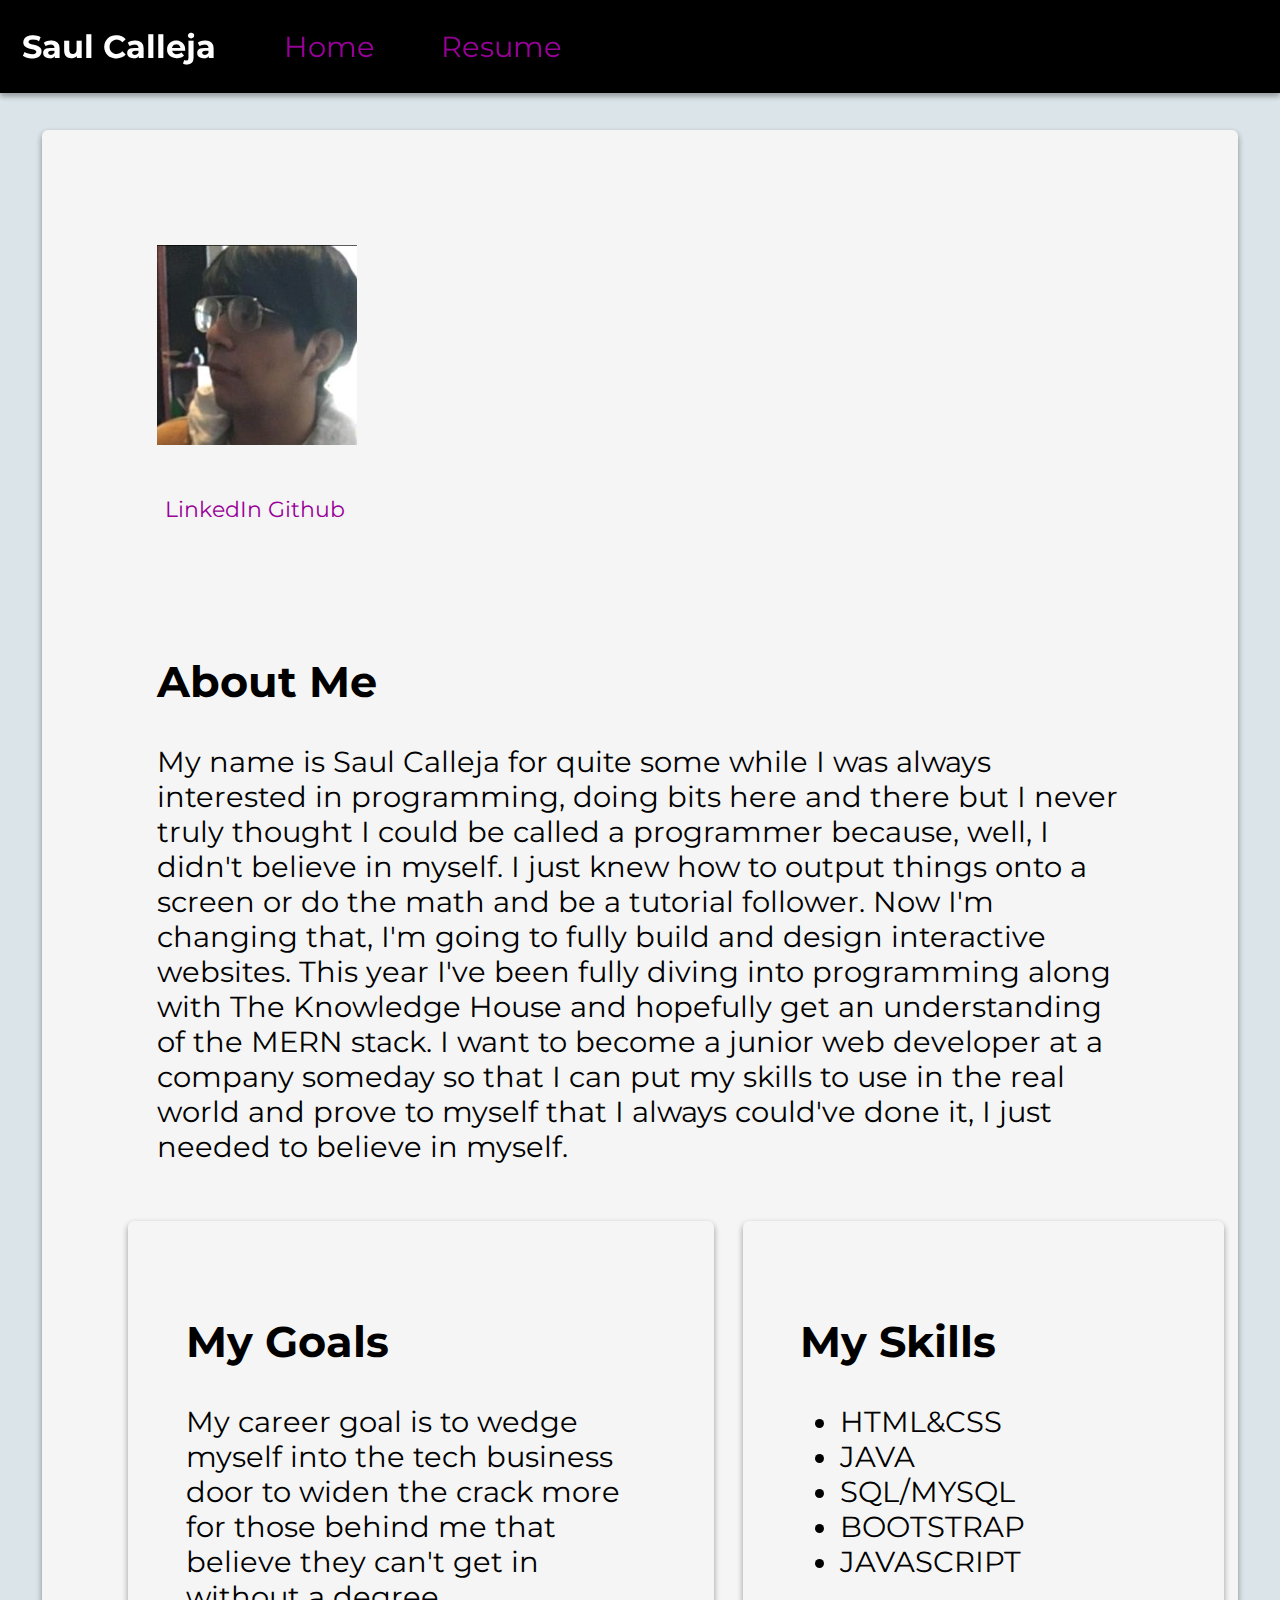
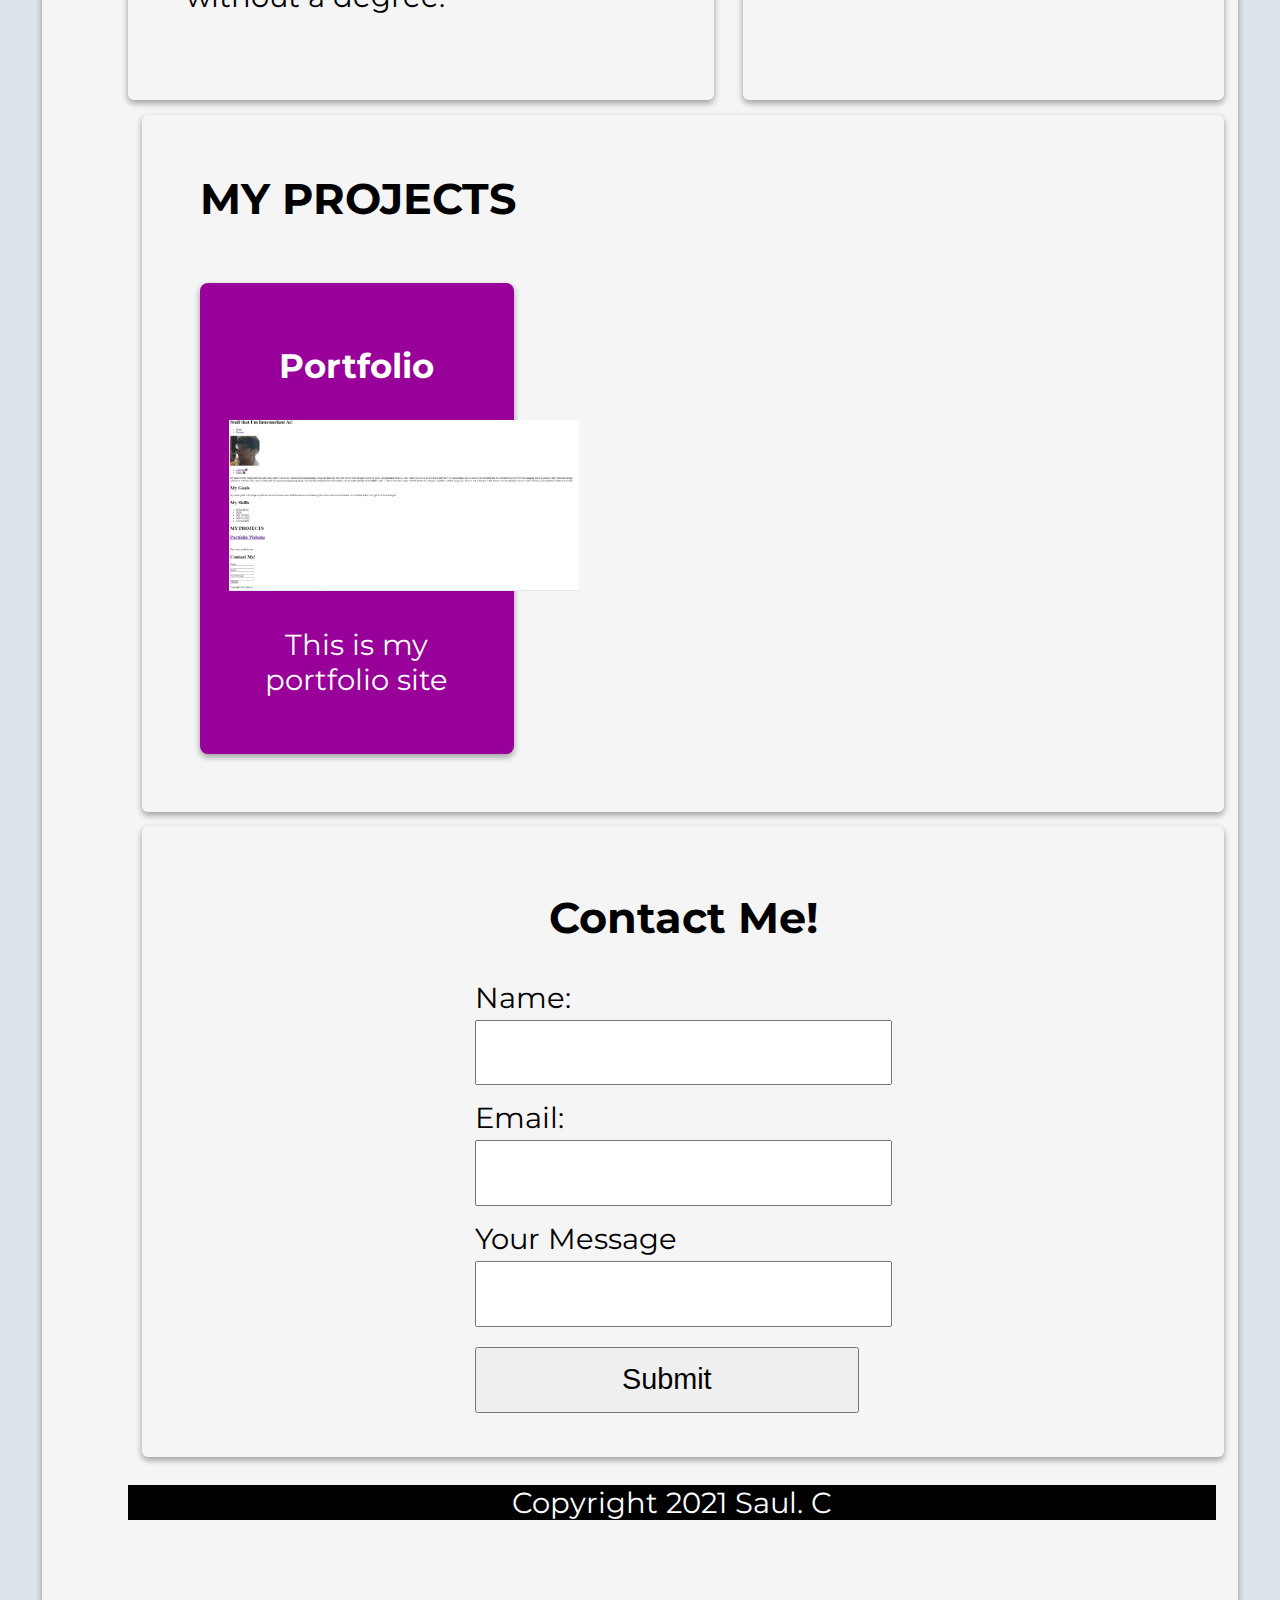
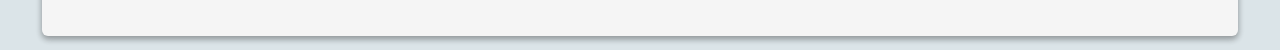
<file: Module_4_CSS/index.html>
<!DOCTYPE html>
<html lang="en" dir="ltr">
  <head>
    <meta charset="utf-8">
    <title> Saul Calleja's Portfolio</title>

    <!-- Font Awesome link -->
    <link rel="stylesheet" href="https://cdnjs.cloudflare.com/ajax/libs/font-awesome/5.15.3/css/all.min.css" integrity="sha512-iBBXm8fW90+nuLcSKlbmrPcLa0OT92xO1BIsZ+ywDWZCvqsWgccV3gFoRBv0z+8dLJgyAHIhR35VZc2oM/gI1w==" crossorigin="anonymous" referrerpolicy="no-referrer" />

    <!-- Custom Style Sheet -->
    <link rel="stylesheet" href="CSS/style.css">

    <!-- Google Fonts -->
    <link rel="preconnect" href="https://fonts.googleapis.com">
    <link rel="preconnect" href="https://fonts.gstatic.com" crossorigin>
    <link href="https://fonts.googleapis.com/css2?family=Lato&family=Montserrat&family=Roboto&display=swap" rel="stylesheet">

  </head>
  <body>
    <div class="banner">
      <div class="title">
        <h2>Saul Calleja</h2>
      </div>
      <div class="nav">
        <ul>

              <li> <a href="index.html"> Home     </a></li>
              <li> <a href="resume.html"> Resume  </a></li>

        </ul>

      </div>

    </div>

    <div class="about-me">
      <div class="profile">
        <div class="profile-pic">
                <img src="images\saul_profile_picture.jpg" width="200px">
        </div>
        <div class="social-media">
                <ul>

                  <li><a href="https://www.linkedin.com/in/saul-calleja-4733971b2"> LinkedIn </a> <i class="fab fa-linkedin"></i> </li>
                  <li><a href="https://github.com/Saul-RobotPenguin"> Github</a> <i class="fab fa-github-square"></i></li>

                </ul>
        </div>

      </div>
      <div class="about-me-text">
        <h2>About Me</h2>
        <p>
          My name is Saul Calleja for quite some while I was always interested in programming, doing bits here and there but I never truly thought I could be called a programmer because, well, I didn't believe in myself. I just knew how to output things onto a screen or do the math and be a tutorial follower. Now I'm changing that, I'm going to fully build and design interactive websites. This year I've been fully diving into programming along with The Knowledge House and hopefully get an understanding of the MERN stack. I want to become a junior web developer at a company someday so that I can put my skills to use in the real world and prove to myself that I always could've done it, I just needed to believe in myself.
        </p>
      </div>

      <div class="career">
        <div class="goals">
              <h2>My Goals</h2>
              <p>My career goal is to wedge myself into the tech business door to widen the crack more for those behind me
              that believe they can't get in without a degree. </p>
        </div>
        <div class="skills">
          <h2>My Skills</h2>
          <ul>
            <li>HTML&CSS</li>
            <li>JAVA</li>
            <li>SQL/MYSQL</li>
            <li>BOOTSTRAP</li>
            <li>JAVASCRIPT</li>

          </ul>

        </div>

      </div>

    <div class="projects">
      <h2>MY PROJECTS</h2>
      <div class="project">
        <a href="index.html"> <h3>Portfolio</h3> </a>
        <img src="images\Screenshot_of_portfolio.png" width="350px" alt="">
        <p>This is my portfolio site</p>
      </div>
    </div>
    <div class="contact-form">
      <h2>Contact Me!</h2>
      <form class="contact">

        <label for="name">Name:</label> <br>
        <input type="text" name="name" value=""> <br>
        <label for="email">Email:</label> <br>
        <input type="text" name="email"> <br>
        <label for="message">Your Message</label> <br>
        <input type="text" name="message"> <br>
        <input type="submit" name="Contact">

      </form>

    </div>

    <!-- Footer -->
    <div class="footer">
      <p>Copyright 2021 Saul. C </p>
    </div>
    </div>

  </body>
</html>
</file>
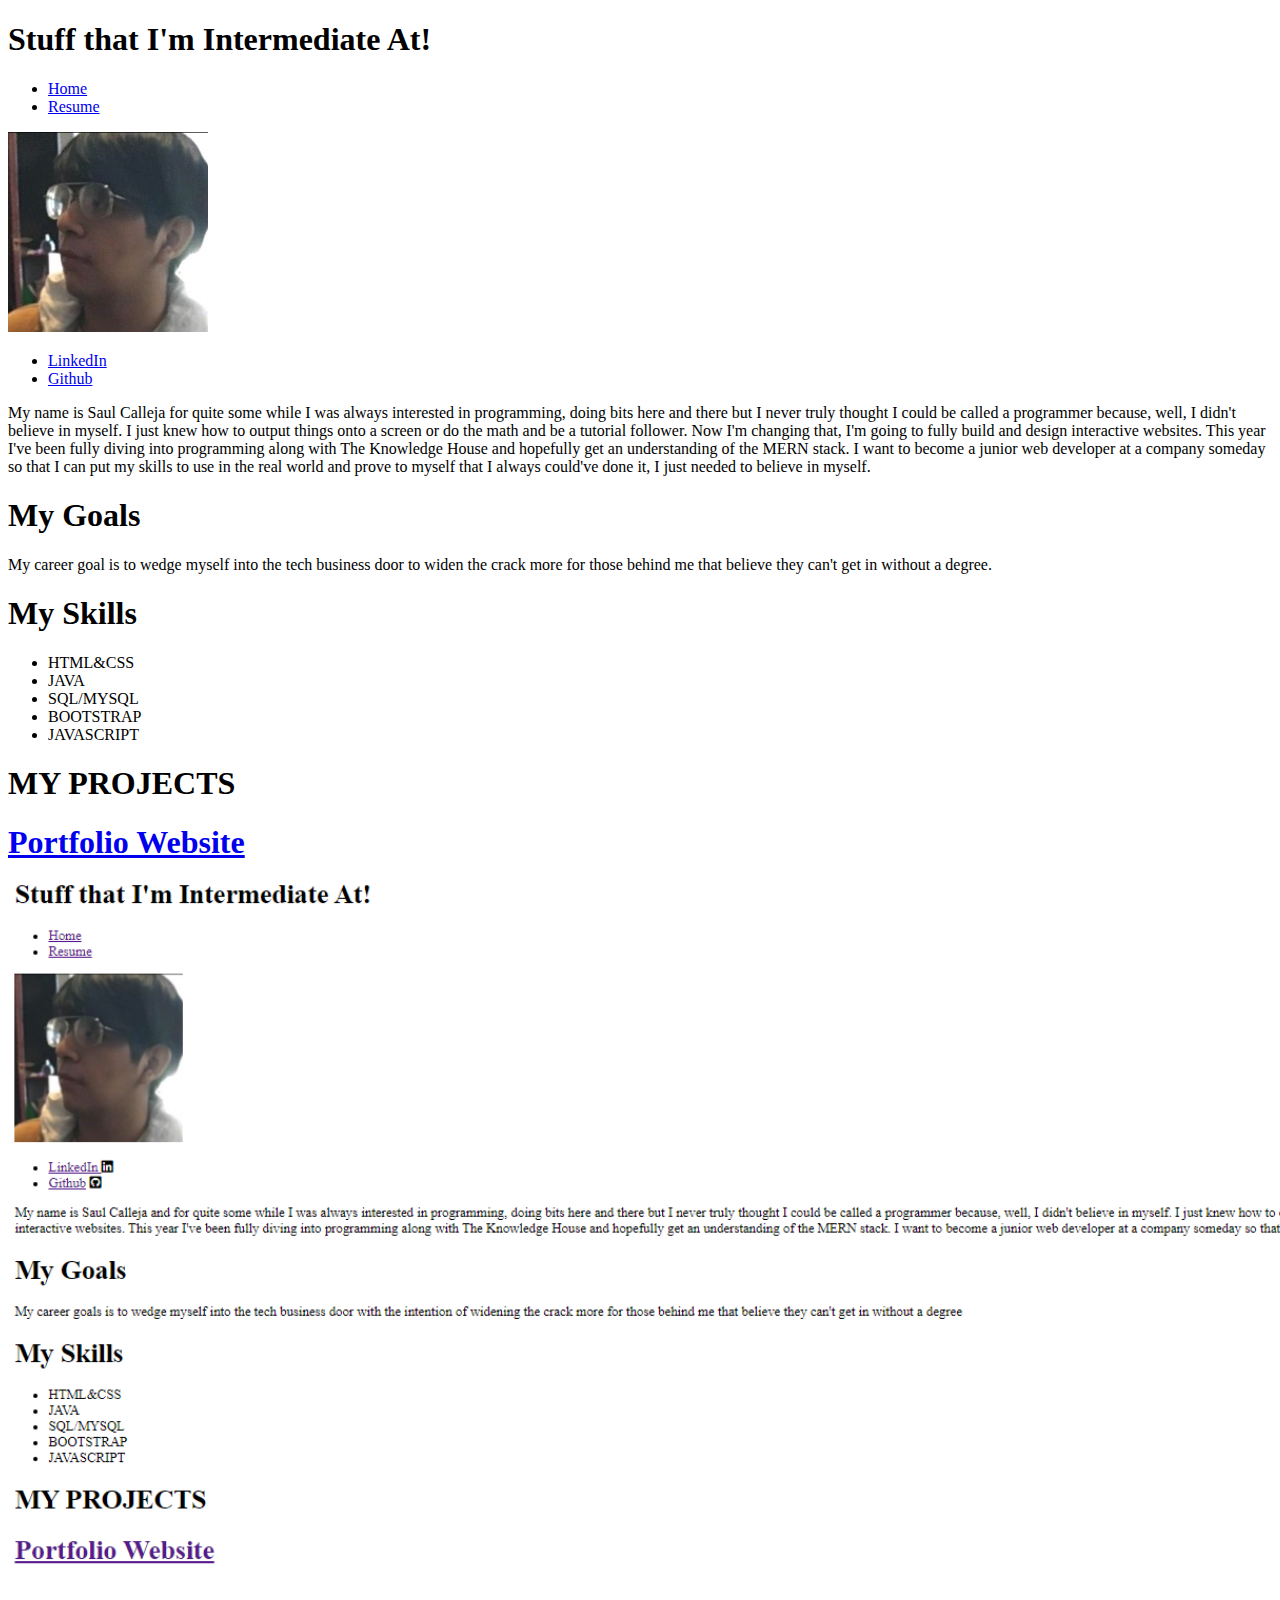
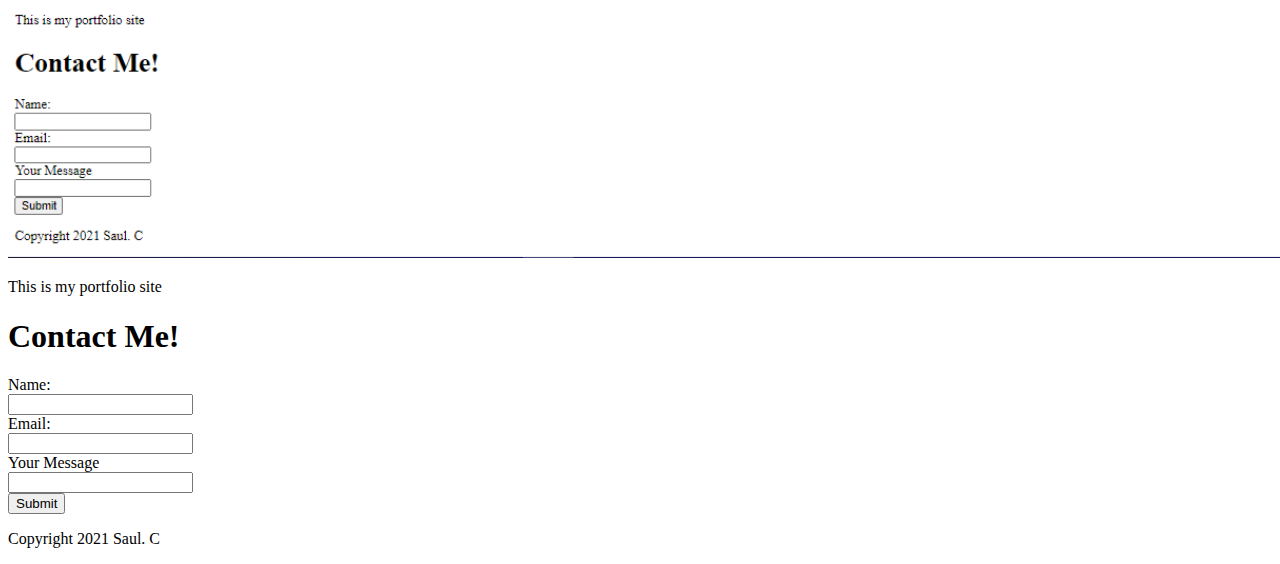
<file: Module_3_HTML/Portfolio/index.html>
<!DOCTYPE html>
<html lang="en" dir="ltr">
  <head>
    <meta charset="utf-8">
    <title> Saul Calleja's Portfolio</title>

    <!-- Font Awesome link -->
    <link rel="stylesheet" href="https://cdnjs.cloudflare.com/ajax/libs/font-awesome/5.15.3/css/all.min.css" integrity="sha512-iBBXm8fW90+nuLcSKlbmrPcLa0OT92xO1BIsZ+ywDWZCvqsWgccV3gFoRBv0z+8dLJgyAHIhR35VZc2oM/gI1w==" crossorigin="anonymous" referrerpolicy="no-referrer" />

  </head>
  <body>
    <div class="banner">
      <div class="title">
        <h1>Stuff that I'm Intermediate At!</h1>
      </div>
      <div class="nav">
        <ul>

              <li> <a href="index.html"> Home     </a></li>
              <li> <a href="resume.html"> Resume  </a></li>

        </ul>

      </div>

    </div>

    <div class="about-me">
      <div class="profile">
        <div class="profile-pic">
                <img src="images\saul_profile_picture.jpg" width="200px">
        </div>
        <div class="social-media">
                <ul>

                  <li><a href="https://www.linkedin.com/in/saul-calleja-4733971b2"> LinkedIn </a> <i class="fab fa-linkedin"></i> </li>
                  <li><a href="https://github.com/Saul-RobotPenguin"> Github</a> <i class="fab fa-github-square"></i></li>

                </ul>
        </div>

      </div>
      <div class="about-me-text">
        <p>
          My name is Saul Calleja for quite some while I was always interested in programming, doing bits here and there but I never truly thought I could be called a programmer because, well, I didn't believe in myself. I just knew how to output things onto a screen or do the math and be a tutorial follower. Now I'm changing that, I'm going to fully build and design interactive websites. This year I've been fully diving into programming along with The Knowledge House and hopefully get an understanding of the MERN stack. I want to become a junior web developer at a company someday so that I can put my skills to use in the real world and prove to myself that I always could've done it, I just needed to believe in myself.
        </p>
      </div>

      <div class="career">
        <div class="goals">
              <h1>My Goals</h1>
              <p>My career goal is to wedge myself into the tech business door to widen the crack more for those behind me
              that believe they can't get in without a degree. </p>
        </div>
        <div class="skills">
          <h1>My Skills</h1>
          <ul>
            <li>HTML&CSS</li>
            <li>JAVA</li>
            <li>SQL/MYSQL</li>
            <li>BOOTSTRAP</li>
            <li>JAVASCRIPT</li>

          </ul>

        </div>

      </div>

    <div class="projects">
      <h1>MY PROJECTS</h1>
      <div class="project">
        <a href="index.html"><h1>Portfolio Website</h1></a>
        <img src="images\Screenshot_of_portfolio.png" width="2000px" alt="">
        <p>This is my portfolio site</p>
      </div>
    </div>
    <div class="contact-form">
      <h1>Contact Me!</h1>
      <form class="contact">

        <label for="name">Name:</label> <br>
        <input type="text" name="name" value=""> <br>
        <label for="email">Email:</label> <br>
        <input type="text" name="email"> <br>
        <label for="message">Your Message</label> <br>
        <input type="text" name="message"> <br>
        <input type="submit" name="Contact">

      </form>

    </div>

    <!-- Footer -->
    <div class="footer">
      <p>Copyright 2021 Saul. C </p>
    </div>
    </div>

  </body>
</html>
</file>
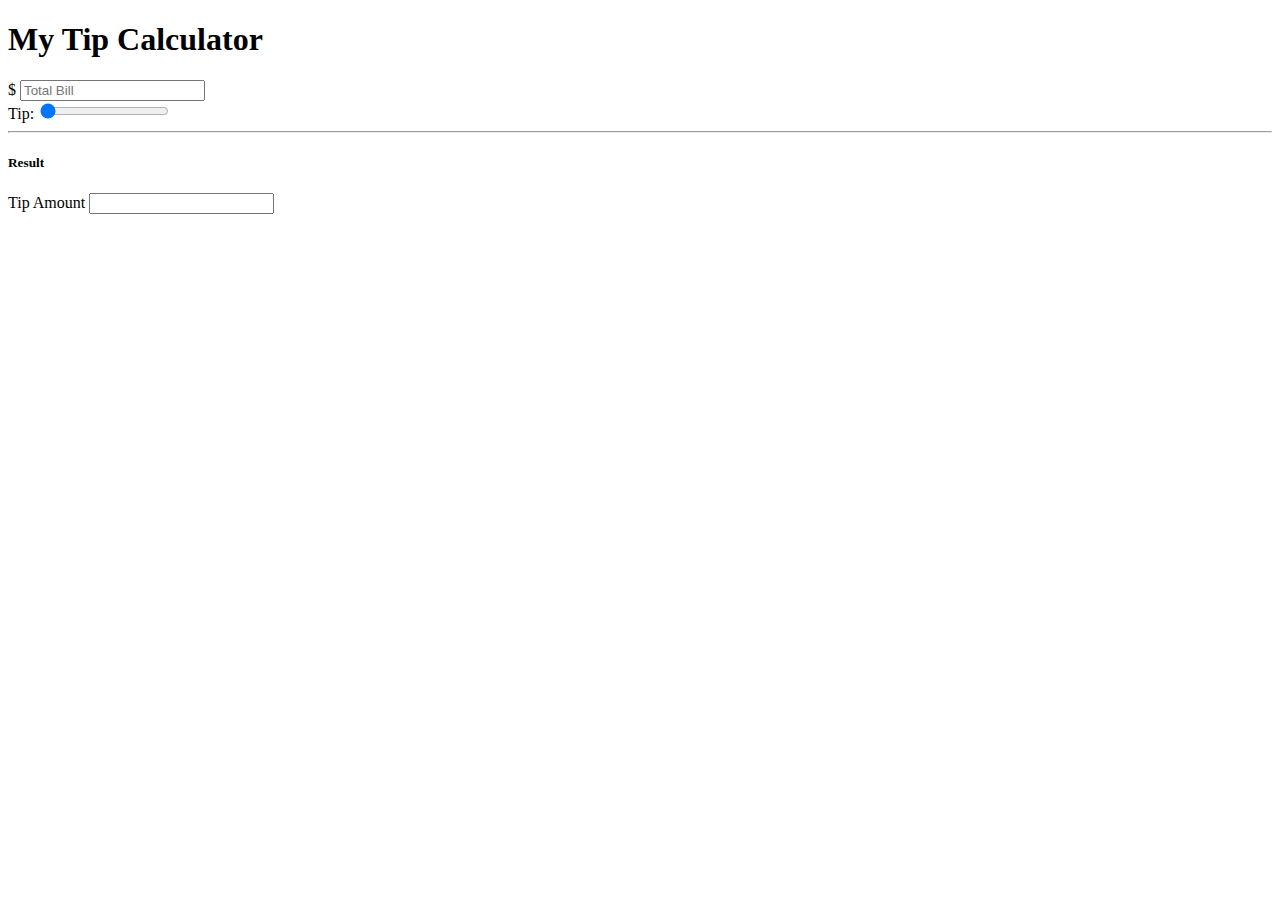
<file: Module_6_Programming2/projects/Calculator/index.html>
<!DOCTYPE html>
<html lang="en" dir="ltr">
  <head>
    <meta charset="utf-8">
    <meta name="viewport" content="width=device-width, intial-scale=1, shrink-to-fit=no">
    <title>My Tip Calculator</title>

  <!-- Bootstrap CSS -->
  <link rel="stylesheet" href="https://maxcdn.bootstrapcdn.com/bootstrap/4.0.0-beta.2/css/bootstrap.min.css" integrity="sha384-PsH8R72JQ3SOdhVi3uxftmaW6Vc51MKb0q5P2rRUpPvrszuE4W1povHYgTpBfshb" crossorigin="anonymous">
  </head>

  <!-- Stylesheet -->
  <script src="style.css" charset="utf-8"></script>

  <body class="bg-dark">
<div class="container">
  <div class="row">
    <div class="col-md-6 mx-auto">
      <div class="card card-body text-center mt-5">
        <h1 class=" heading display-5 pb-3">My Tip Calculator</h1>
        <form id="tip-form">
          <div class="form-group">
            <div class="input-group">
              <span class="input-group-addon">$</span>
              <input type="number" class="form-control" id="billTotal" placeholder="Total Bill">
            </div>
          </div>

          <div class="form-group tipPresent">
            <div class="input-group">
              <label for="">Tip: </label>


              <input type="range" class="form-control" id="tipInput" value="0">
              <span class="input-group-addon" id="tipOutput"></span>
            </div>
          </div>
        </form>

        <hr>

        <!-- Calculating the Result -->
        <div id="results" class="pt-4">
          <h5>Result</h5>
          <div class="form-group">
            <div class="input-group">
              <span class="input-group-addon">Tip Amount</span>
              <input type="number" class="form-control" id="tipAmount" disabaled>
            </div>
          </div>


        </div>
      </div>

    </div>

  </div>
</div>



<!-- Optional JavaScript -->
    <!-- jQuery first, then Popper.js, then Bootstrap JS -->
    <script src="https://code.jquery.com/jquery-3.2.1.slim.min.js" integrity="sha384-KJ3o2DKtIkvYIK3UENzmM7KCkRr/rE9/Qpg6aAZGJwFDMVNA/GpGFF93hXpG5KkN" crossorigin="anonymous"></script>
    <script src="https://cdnjs.cloudflare.com/ajax/libs/popper.js/1.12.3/umd/popper.min.js" integrity="sha384-vFJXuSJphROIrBnz7yo7oB41mKfc8JzQZiCq4NCceLEaO4IHwicKwpJf9c9IpFgh" crossorigin="anonymous"></script>
    <script src="https://maxcdn.bootstrapcdn.com/bootstrap/4.0.0-beta.2/js/bootstrap.min.js" integrity="sha384-alpBpkh1PFOepccYVYDB4do5UnbKysX5WZXm3XxPqe5iKTfUKjNkCk9SaVuEZflJ" crossorigin="anonymous"></script>

    <!-- JavaScript file -->
    <script type="text/javascript" src="script.js">

    </script>
  </body>
</html>
</file>
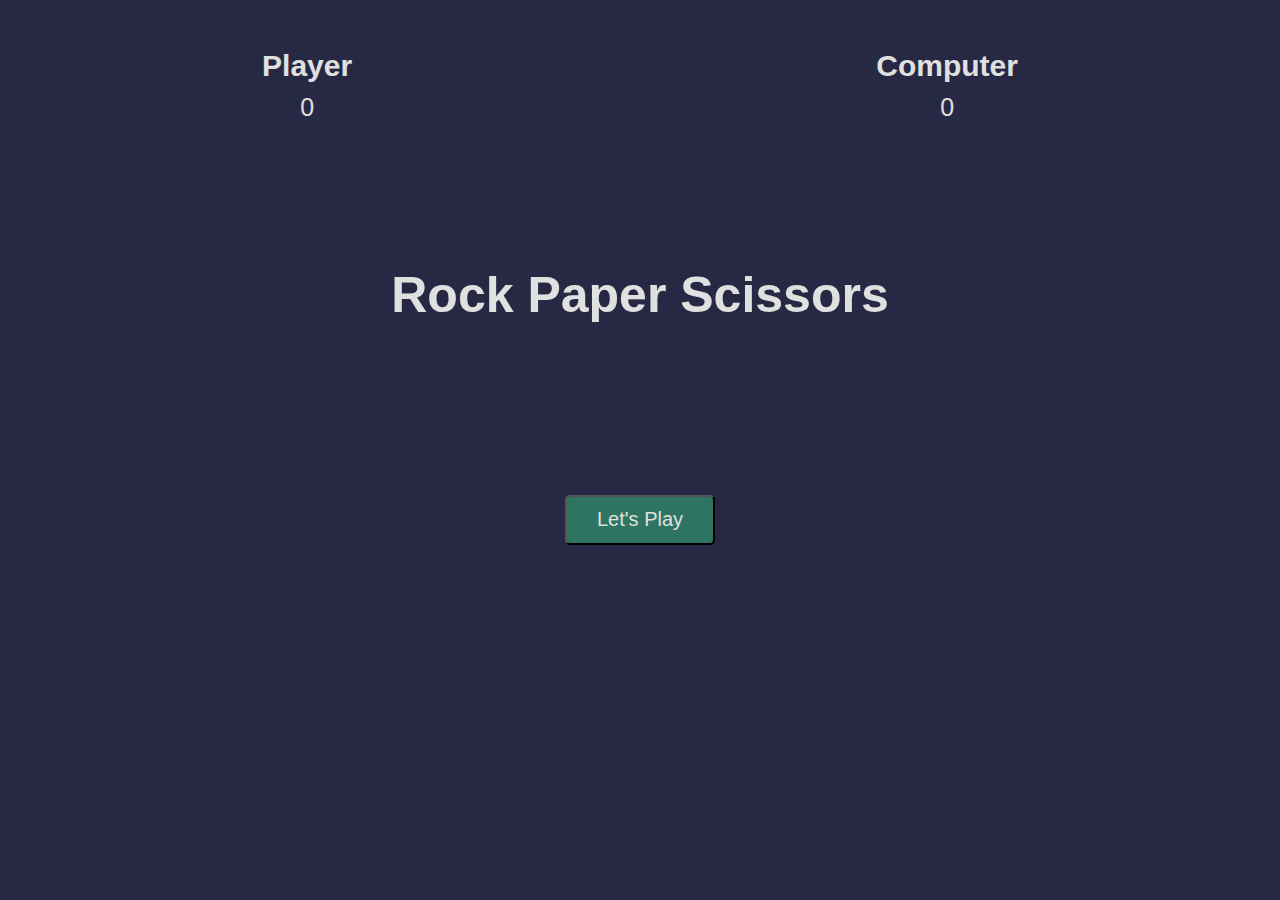
<file: Module_6_Programming2/projects/Rock Paper And Scissors/index.html>
<!DOCTYPE html>
<html lang="en" dir="ltr">
  <head>
    <meta charset="utf-8">
    <meta name="viewport" content="width=device-width, initial-scale=1.0">
    <meta http-equiv="X-UA-Compatible" content="ie=edge">
    <link rel="stylesheet" href="style.css">
    <title>Rock Paper and Scissors</title>
  </head>
  <body>
  <section class="game">
    <div class="score">
      <div class="player-score">
        <h2>Player</h2>
        <p>0</p>
      </div>
      <div class="computer-score">
        <h2>Computer</h2>
        <p>0</p>
      </div>
    </div>


    <div class="intro">
      <h1>Rock Paper Scissors</h1>
      <button>Let's Play</button>
    </div>

    <div class="match fadeOut">
      <h2 class="winner">Choose an option</h2>
      <div class="hands">
       <img class="player-hand" src="rock.png"/>
       <img class="computer-hand" src="rock.png"/>
      </div>

      <div class="options">
        <button  class="rock">rock</button>
        <button  class="paper">paper</button>
        <button  class="scissors">scissors</button>
      </div>

    </div>
  </section>
  <script  src="script.js"></script>

  </body>
</html>
</file>
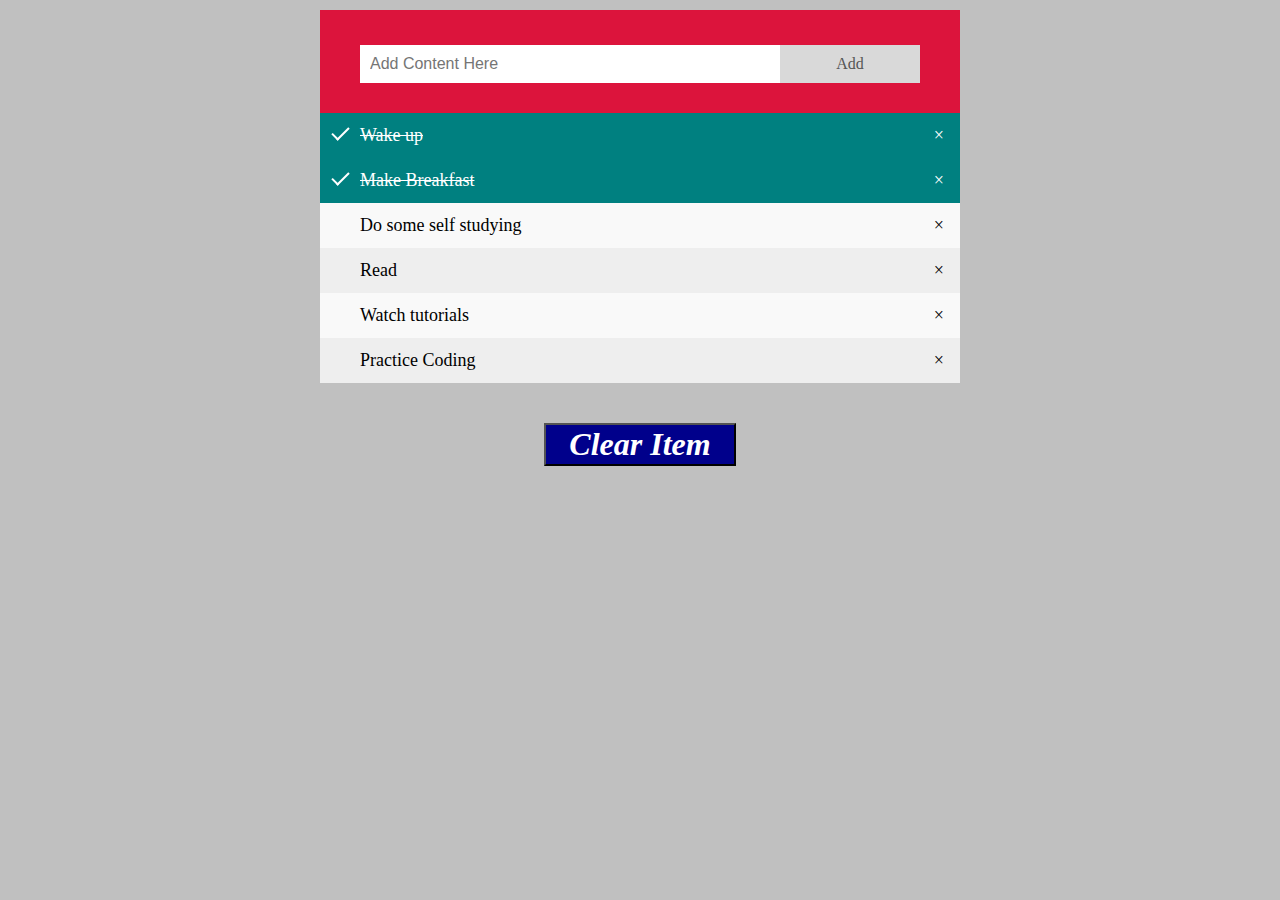
<file: Module_6_Programming2/projects/To Do List/index.html>
<!DOCTYPE html>
<html lang="en" dir="ltr">
  <head>
    <meta charset="utf-8">
    <title>To Do List</title>
    <link rel="stylesheet" href="style.css">
  </head>
  <body>
    <div class="header">
      <h2 style="margin:5px"> </h2>
      <input type="text" id="myInput" placeholder="Add Content Here">
      <span onclick="newElement()" class="addBtn">Add</span>
    </div>

    <ul id="myUL">
      <li class="checked">Wake up</li>
      <li class="checked">Make Breakfast</li>
      <li> Do some self studying</li>
      <li>Read</li>
      <li>Watch tutorials</li>
      <li>Practice Coding</li>
    </ul>

    <button type="button" id="clear-list" onclick="removeAll()">Clear Item</button>

    <script type="text/javascript" src="script.js"></script>



  </body>
</html>
</file>
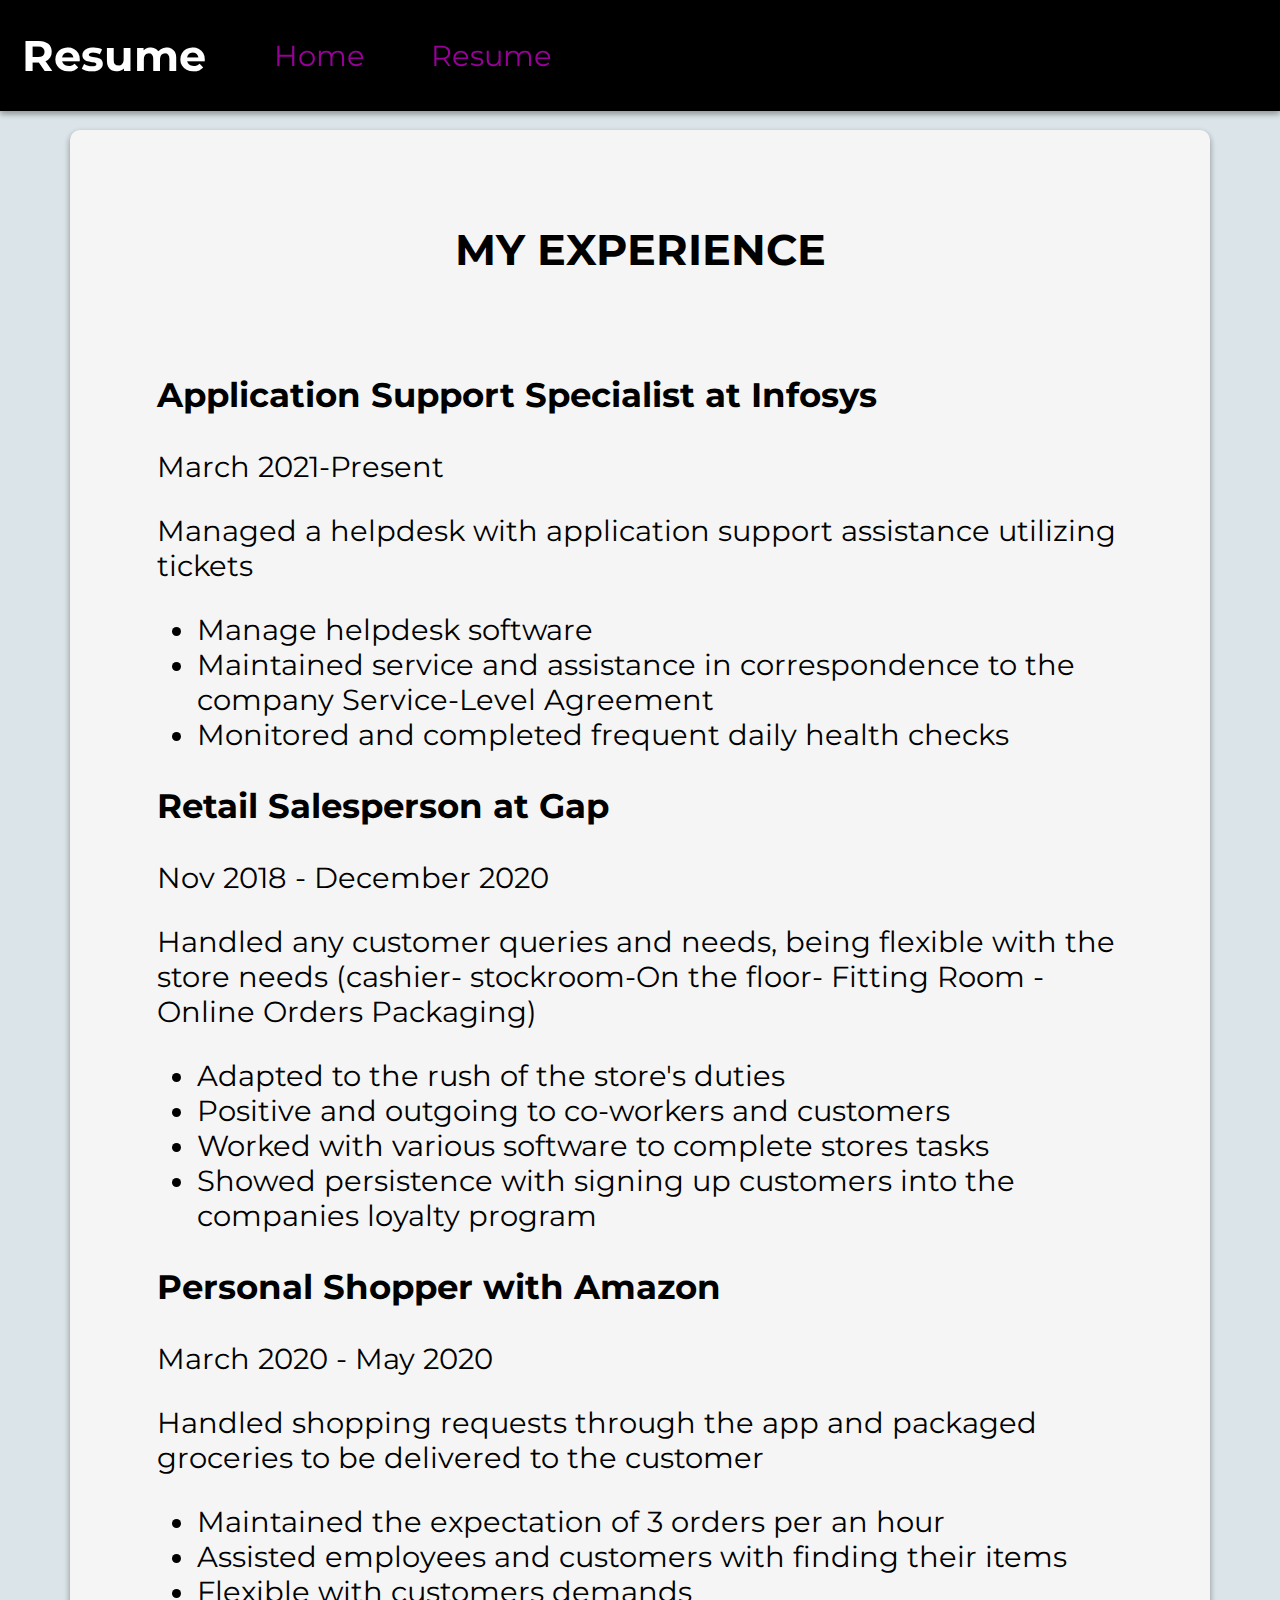
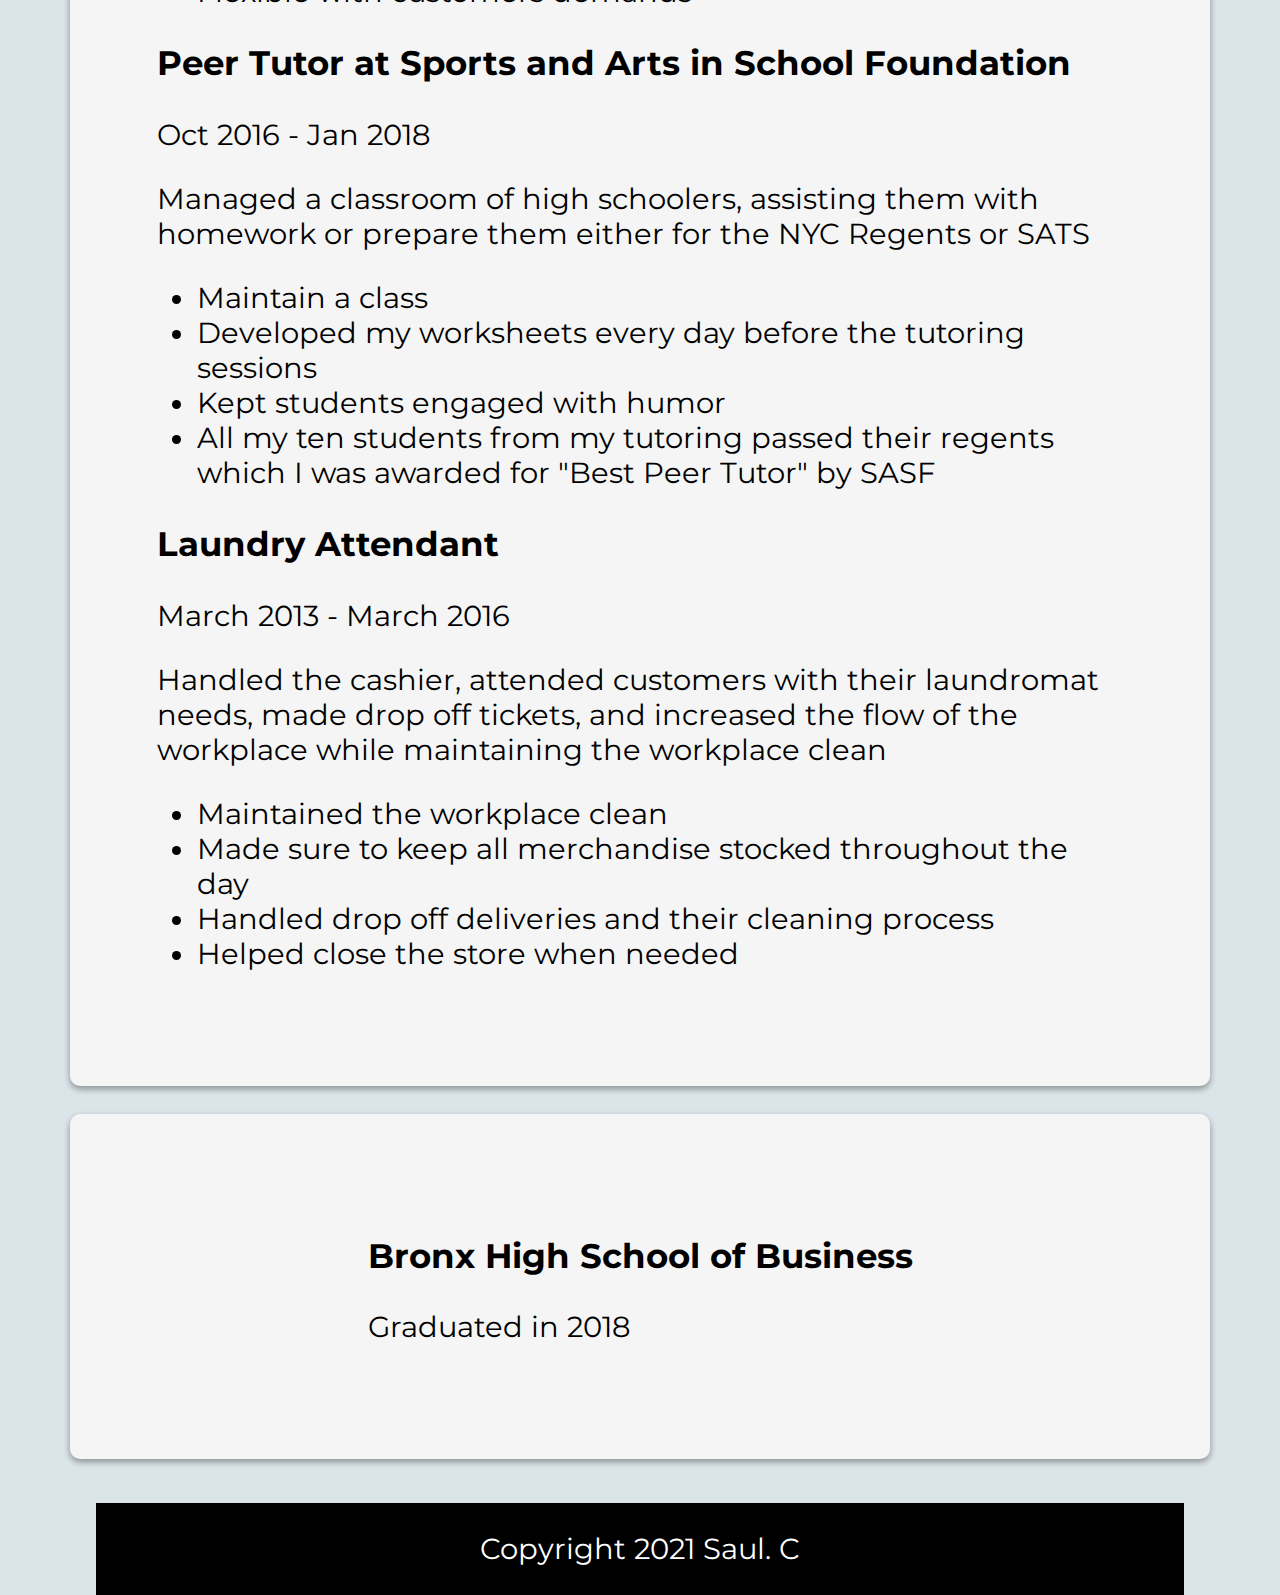
<file: Module_4_CSS/resume.html>
<!DOCTYPE html>
<html lang="en" dir="ltr">
  <head>
    <meta charset="utf-8">
    <title>Saul's Resume</title>

    <!-- Font Awesome link -->
    <link rel="stylesheet" href="https://cdnjs.cloudflare.com/ajax/libs/font-awesome/5.15.3/css/all.min.css" integrity="sha512-iBBXm8fW90+nuLcSKlbmrPcLa0OT92xO1BIsZ+ywDWZCvqsWgccV3gFoRBv0z+8dLJgyAHIhR35VZc2oM/gI1w==" crossorigin="anonymous" referrerpolicy="no-referrer" />

    <!-- Custom Style Sheet -->
    <link rel="stylesheet" href="CSS/style.css">

    <!-- Google Fonts -->
    <link rel="preconnect" href="https://fonts.googleapis.com">
    <link rel="preconnect" href="https://fonts.gstatic.com" crossorigin>
    <link href="https://fonts.googleapis.com/css2?family=Lato&family=Montserrat&family=Roboto&display=swap" rel="stylesheet">


  </head>
  <body>
    <div class="banner">
      <div class="title">
        <h1>Resume</h1>
      </div>
      <div class="nav">
        <ul>

              <li> <a href="index.html"> Home     </a></li>
              <li> <a href="resume.html"> Resume  </a></li>

        </ul>

      </div>
    </div>

    <div class="jobs">
    <h2>MY EXPERIENCE</h2>
    <div class="job">
      <h3>Application Support Specialist at Infosys</h3>
      <p class="date"> March 2021-Present</p>
      <p class="desc">Managed a helpdesk with application support assistance utilizing tickets</p>
      <ul class="duties">
        <li>Manage helpdesk software</li>
        <li>Maintained service and assistance in correspondence to the company Service-Level Agreement</li>
        <li>Monitored and completed frequent daily health checks</li>
      </ul>

      <h3>Retail Salesperson at Gap</h3>
      <p class="date"> Nov 2018 - December 2020</p>
      <p class="desc">Handled any customer queries and needs, being flexible with the store needs (cashier- stockroom-On the floor- Fitting Room - Online Orders Packaging)</p>
      <ul class="duties">
        <li>Adapted to the rush of the store's duties</li>
        <li>Positive and outgoing to co-workers and customers</li>
        <li>Worked with various software to complete stores tasks</li>
        <li>Showed persistence with signing up customers into the companies loyalty program</li>
      </ul>


      <h3>Personal Shopper with Amazon</h3>
      <p class="date"> March 2020 - May 2020</p>
      <p class="desc">Handled shopping requests through the app and packaged groceries to be delivered to the customer</p>
      <ul class="duties">
        <li>Maintained the expectation of 3 orders per an hour</li>
        <li>Assisted employees and customers with finding their items</li>
        <li>Flexible with customers demands</li>
      </ul>


      <h3>Peer Tutor at Sports and Arts in School Foundation</h3>
      <p class="date"> Oct 2016 - Jan 2018</p>
      <p class="desc">Managed a classroom of high schoolers, assisting them with homework or prepare them either for the NYC Regents or SATS</p>
      <ul class="duties">
        <li>Maintain a class</li>
        <li>Developed my worksheets every day before the tutoring sessions</li>
        <li> Kept students engaged with humor</li>
        <li>All my ten students from my tutoring passed their regents which I was awarded for "Best Peer Tutor" by SASF</li>

      </ul>

      <h3>Laundry Attendant</h3>
      <p class="date"> March 2013 - March 2016</p>
      <p class="desc">Handled the cashier, attended customers with their laundromat needs, made drop off tickets, and increased the flow of the workplace
      while maintaining the workplace clean</p>
      <ul class="duties">
        <li>Maintained the workplace clean</li>
        <li>Made sure to keep all merchandise stocked throughout the day</li>
        <li>Handled drop off deliveries and their cleaning process</li>
        <li>Helped close the store when needed</li>
      </ul>

    </div>
    </div>



    <div class="education">
      <div class="educations">
        <h3>Bronx High School of Business</h3>
        <p>Graduated in 2018</p>
      </div>



    </div>

    <!-- Footer -->
    <div class="footer">
      <p>Copyright 2021 Saul. C </p>
    </div>

  </body>
</html>
</file>
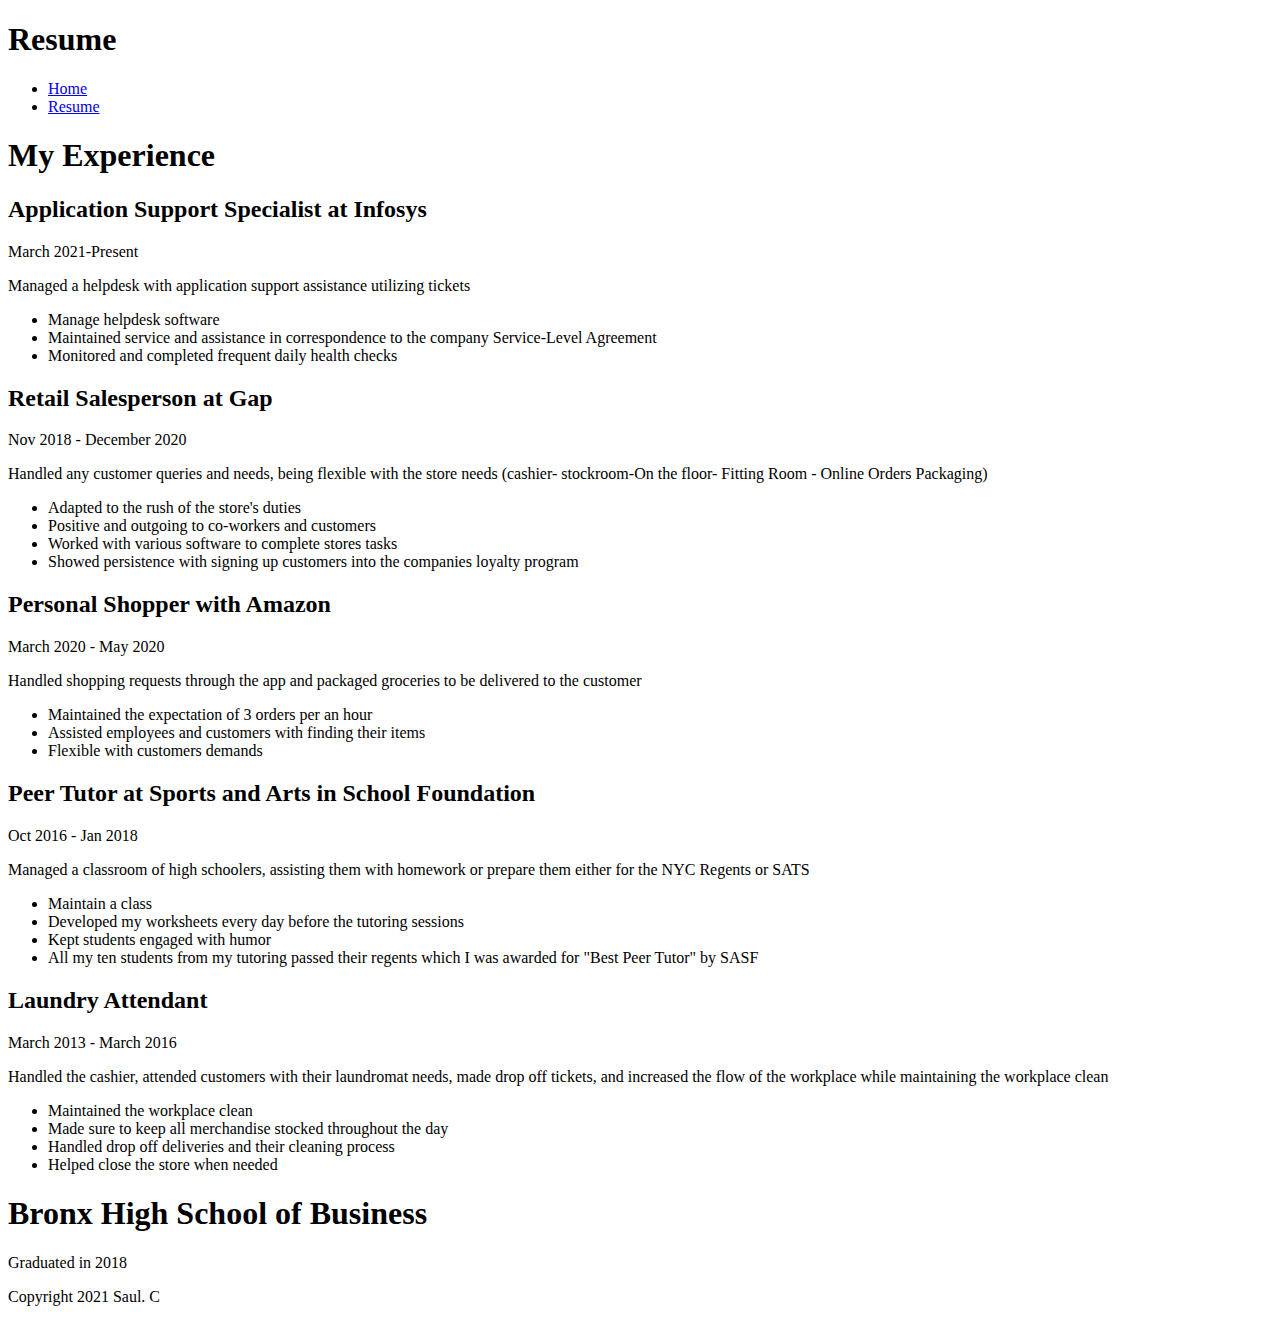
<file: Module_3_HTML/Portfolio/resume.html>
<!DOCTYPE html>
<html lang="en" dir="ltr">
  <head>
    <meta charset="utf-8">
    <title></title>
  </head>
  <body>
    <div class="banner">
      <div class="title">
        <h1>Resume</h1>
      </div>
      <div class="nav">
        <ul>

              <li> <a href="index.html"> Home     </a></li>
              <li> <a href="resume.html"> Resume  </a></li>

        </ul>

      </div>
    </div>

    <div class="jobs">
    <h1>My Experience</h1>
    <div class="job">
      <h2>Application Support Specialist at Infosys</h2>
      <p class="date"> March 2021-Present</p>
      <p class="desc">Managed a helpdesk with application support assistance utilizing tickets</p>
      <ul class="duties">
        <li>Manage helpdesk software</li>
        <li>Maintained service and assistance in correspondence to the company Service-Level Agreement</li>
        <li>Monitored and completed frequent daily health checks</li>
      </ul>

      <h2>Retail Salesperson at Gap</h2>
      <p class="date"> Nov 2018 - December 2020</p>
      <p class="desc">Handled any customer queries and needs, being flexible with the store needs (cashier- stockroom-On the floor- Fitting Room - Online Orders Packaging)</p>
      <ul class="duties">
        <li>Adapted to the rush of the store's duties</li>
        <li>Positive and outgoing to co-workers and customers</li>
        <li>Worked with various software to complete stores tasks</li>
        <li>Showed persistence with signing up customers into the companies loyalty program</li>
      </ul>


      <h2>Personal Shopper with Amazon</h2>
      <p class="date"> March 2020 - May 2020</p>
      <p class="desc">Handled shopping requests through the app and packaged groceries to be delivered to the customer</p>
      <ul class="duties">
        <li>Maintained the expectation of 3 orders per an hour</li>
        <li>Assisted employees and customers with finding their items</li>
        <li>Flexible with customers demands</li>
      </ul>


      <h2>Peer Tutor at Sports and Arts in School Foundation</h2>
      <p class="date"> Oct 2016 - Jan 2018</p>
      <p class="desc">Managed a classroom of high schoolers, assisting them with homework or prepare them either for the NYC Regents or SATS</p>
      <ul class="duties">
        <li>Maintain a class</li>
        <li>Developed my worksheets every day before the tutoring sessions</li>
        <li> Kept students engaged with humor</li>
        <li>All my ten students from my tutoring passed their regents which I was awarded for "Best Peer Tutor" by SASF</li>

      </ul>

      <h2>Laundry Attendant</h2>
      <p class="date"> March 2013 - March 2016</p>
      <p class="desc">Handled the cashier, attended customers with their laundromat needs, made drop off tickets, and increased the flow of the workplace
      while maintaining the workplace clean</p>
      <ul class="duties">
        <li>Maintained the workplace clean</li>
        <li>Made sure to keep all merchandise stocked throughout the day</li>
        <li>Handled drop off deliveries and their cleaning process</li>
        <li>Helped close the store when needed</li>
      </ul>

    </div>
    </div>



    <div class="education">
      <h1>Bronx High School of Business</h1>
      <p>Graduated in 2018</p>


    </div>

    <!-- Footer -->
    <div class="footer">
      <p>Copyright 2021 Saul. C </p>
    </div>

  </body>
</html>
</file>
<file: Module_4_CSS/CSS/style.css>
:root {
  --first-color: #dbe4e8;
  --second-color:#f5f5f5;
  --third-color:#990099;
  --fourth-color: black;
  --font:'Montserrat';
  --shadow: 0 3px 6px rgba(0,0,0,0.16), 0 3px 6px rgba(0,0,0,0.23);
}


html {
  font-size: calc(1em + 1vw)
}

button {
  font-size:inherit;
}

input {
  font-size:inherit;
}

body {
  font-family:var(--font);
  margin:0;
  background-color: var(--first-color);
  padding-top: 4rem;
  display: grid;

  /* justify-items makes the grid center vertically different from justify-content */
  justify-items: center;
}





/* banner */
.banner {
  width:100%;
  display: flex;
  flex-flow: wrap;
  align-items: center;
  list-style-type: none;
  background-color: var(--fourth-color);
  position: fixed;
  top: 0;
  color: var(--third-color);
  box-shadow: var(--shadow);
}

.title {
  margin-left: 1em;
  text-align: center;
  font-size: 0.75em;
  color:#fff;
}

a {
  color: var(--third-color);
  width: 100px;
  text-decoration: none;
}

a:hover {
  color: var(--first-color)
}


.banner li {
  display: inline;
  margin:1rem;
}

.banner ul {
  list-style-type: none;
}


/* about-me */

.about-me {
  /* changed display: flex;  to display:flex row;*/
  display: flex row;
  width: 80vw;
  /* changed padding 1rem; from to 3rem */
  padding: 3rem;
  margin: .5rem;
  border-radius:6px;
  background-color: var(--second-color);
  box-shadow: var(--shadow);

}

.profile {
  padding: 1em;
}

.profile-pic {

}

.about-me-text {
  padding: 1em;
}

/* social-media */

.social-media li{
  font-size: .75em;
  display: inline;
}

.social-media ul{
  padding: .3rem;
  list-style-type: none;
}


/* career */

  /* CHANGE-ED MARGIN FROM .5REM TO 0 */
.career {
  display: flex;
  margin: 0;
  width: calc(80vw + 2rem);
}

.goals {
  width: 45vw;
  padding: 2rem;
  border-radius: 6px;
  margin-right: 1rem;
  background-color: var(--second-color);
  box-shadow: var(--shadow);
}

.skills {
  width: 35vw;
  padding: 2rem;
  border-radius: 6px;
  /* added margin-right -.5rem; */
  margin-right: -.5rem;
  background-color: var(--second-color);
  box-shadow: var(--shadow);

}

/* projects */

.projects {
  display: flex;
  flex-flow: row wrap;
  width: 80vw;
  padding: 1rem;
  margin: .5rem;
  border-radius: 6px;
  background-color: var(--second-color);
  box-shadow: var(--shadow);
}

.projects h2 {
  width: 100%;
  margin: 1rem;
}

.project {
  text-align: center;
  padding: 1rem;
  margin: 1rem;
  width: 25%;
  box-shadow: var(--shadow);
  color: #fff;
  background-color: var(--third-color);
  border-radius: 8px;
}

.project a {
  color: #fff;
}

/* This is a CSS transition that allows you to change property value depending on the duration */
.project:hover{
  transition: all 0.3s cubic-bezier(.25,.8,.25,1);
  box-shadow: 0 14px 28px rgba(0,0,0,0.25), 0 10px 10px rgba(0,0,0,0.22);
}

/* contact */

.contact-form {
display: flex;
flex-flow: column;
justify-content: center;
text-align: center;
width: 80vw;
padding: 1rem;
margin: .5rem;
border-radius: 6px;
background-color: var(--second-color);
box-shadow: var(--shadow);
}

.contact {
  text-align: left;
  margin: 0 auto;
}

/* form styles */
input {
  min-width: 30vw;
  margin-bottom: 15px;
  margin-top: 5px;
  padding: .5rem;
}
 /* A specfic input elemnt should be affected by atrribute */

 input [type=submit]{
  background-color: var(--third-color);
  color: white;
  padding: 10px;
  width: calc(30vw + .5rem);
  border-radius: 8px;
  box-shadow: var(--shadow);
 }

 input [type=submit]:hover{
   transition: all 0.3s cubic-bezier(.25,.8,.25,1);
   box-shadow: 0 14px 28px rgba(0,0,0,0.25), 0 10px 10px rgba(0,0,0,0.22);
 }

 /* resume */

.jobs {
  display: flex;
  flex-flow: row wrap;
  justify-content: center;
  width: 80vw;
  margin: .5rem;
  padding: 2rem;
  border-radius: 10px;
  background-color: var(--second-color);
  box-shadow: var(--shadow);
}

.job {
  padding: 1rem;
}


/* Added all of the education extra stuff to make it look nice */


/* education */
.education{
  display: flex;
  flex-flow: row wrap;
  justify-content: center;
  width: 80vw;
  margin: .5rem;
  padding: 2rem;
  border-radius: 10px;
  background-color: var(--second-color);
  box-shadow: var(--shadow);
}


.educations{
  padding: 1rem;
}



/* footer */

.footer {
margin-top: 1rem;
/* changed width from 100vw to 85vw */
width: 85vw;
background-color: var(--fourth-color);
color: #fff;
text-align: center;
}



/* I changed alot of things such as teh image sizez. some margins and and some widths mostly because the end product of the index.html was showing in collumns and
not in rows but the resume.html was fine despite not having education shadow boxes but either way I "fixed" it up and left notes where I either changed or added stuff */
</file>
<file: Module_6_Programming2/projects/Rock Paper And Scissors/style.css>
*{
  margin:0;
  padding:0;
  box-sizing: border-box;
}

section{
  height:100vh;
  background-color: rgb(39,41,68);
  font-family: sans-serif;
}

.score{
  color: rgb(224, 224, 224);
  height: 20vh;
  display: flex;
  justify-content: space-around;
  align-items: center;
}

.score h2{
  font-size: 30px;
}

.score p{
  text-align: center;
  padding: 10px;
  font-size: 25px;
}

.intro{
  color: rgb(224, 224, 224);
  height: 50vh;
  display: flex;
  flex-direction: column;
  align-items: center;
  justify-content: space-around;
  transition: opacity 0.5s ease;
}

.intro h1{
  font-size: 50px;
}

.intro button,
.match button{
  width: 150px;
  height: 50px;
  background: none;
color: rgb(224, 224, 224);
  font-size: 20px;
  background: rgb(45, 117, 96);
  border-radius: 5px;
}

.match{
  position: absolute;
  top: 50%;
  left: 50%;
  transform: translate(-50%, -50%);
  transition: opacity 0.5s ease 0.5s;
}

.winner{
  color: rgb(224, 224, 224);
  text-align: center;
  font-size: 50px;
}

.hands,
.options{
  display: flex;
  justify-content: space-around;
  align-items: center;
}
.player-hand{
  transform: rotateY(180deg);
}

div.fadeOut{
  opacity: 0;
  pointer-events: none;
}

div.fadeIn{
  opacity: 1;
  pointer-events: all;
}

@keyframes shakePlayer{
  0%{
    transform: rotateY(180deg) translateY(0px);
  }
  15%{
    transform: rotateY(180deg) translateY(-50px);
  }
  25%{
    transform: rotateY(180deg) translateY(0px);
  }
  35%{
    transform: rotateY(180deg) translateY(-50px);
  }
  45%{
    transform: rotateY(180deg) translateY(0px);
  }
  65%{
    transform: rotateY(180deg) translateY(-50px);
  }
  75%{
    transform: rotateY(180deg) translateY(0px);
  }
  85%{
    transform: rotateY(180deg) translateY(-50px);
  }
  100%{
    transform: rotateY(180deg) translateY(0px);
  }

}

@keyframes shakeComputer{
  0%{
    transform: translateY(0px);
  }
  15%{
    transform: translateY(-50px);
  }
  25%{
    transform: translateY(0px);
  }
  35%{
    transform: translateY(-50px);
  }
  45%{
    transform: translateY(0px);
  }
  65%{
    transform: translateY(-50px);
  }
  75%{
    transform: translateY(0px);
  }
  85%{
    transform: translateY(-50px);
  }
  100%{
    transform: translateY(0px);
  }
}
</file>
<file: Module_6_Programming2/projects/To Do List/style.css>
body {
  margin: 10px auto;
  min-width: 250px;
  max-width: 50%;
  background-color: silver;
}
* {
  box-sizing: border-box;
}

ul {
  margin: 0;
  padding: 0;
}
ul li {
  cursor: pointer;
  position: relative;
  padding: 12px 8px 12px 40px;
  list-style-type: none;
  background: #eee;
  font-size: 18px;
  transition: 0.2s;

  /* make the list items unselectable */
  -webkit-user-select: none;
  -moz-user-select: none;
  -ms-user-select: none;
  user-select: none;
}

/* Set zebra-stripes: all odd list items to a different color */
ul li:nth-child(odd) {
background: #f9f9f9;
}
ul li:hover {
  background: #ddd;
}
ul li.checked {
  background: teal;
  color: white;
  text-decoration: line-through;
}
ul li.checked::before {
  content: '';
  position: absolute;
  border-color: #fff;
  border-style: solid;
  border-width: 0 2px 2px 0;
  top: 10px;
  left: 16px;
  transform: rotate(45deg);
  height: 15px;
  width: 7px;
}

/* Style the close button */
.close {
  position: absolute;
  right: 0;
  top: 0;
  padding: 12px 16px 12px 16px;
}

.close:hover {
  background-color: crimson;
  color: white;
}
.header {
  background-color: crimson;
  padding: 30px 40px;
  color: white;
  text-align: center;
}
.header:after {
  content: "";
  display: table;
  clear: both;
}
input {
  margin: 0;
  border: none;
  border-radius: 0;
  width: 75%;
  padding: 10px;
  float: left;
  font-size: 16px;
}
.addBtn {
  padding: 10px;
  width: 25%;
  background: #d9d9d9;
  color: #555;
  float: left;
  text-align: center;
  font-size: 16px;
  cursor: pointer;
  transition: 0.3s;
  border-radius: 0;
}
.addBtn:hover {
  background-color: #bbb;
}
#clear-list{
  width: 30%;
  font-weight: bold;
  font-style: italic;
  font-size: xx-large;
  font-family: "Times New Roman";
  margin: 40px 35%;
  background-color: darkblue;
  color: white;
}
#clear-list:hover{
  background-color: blue;
  color: white;
}
</file>
